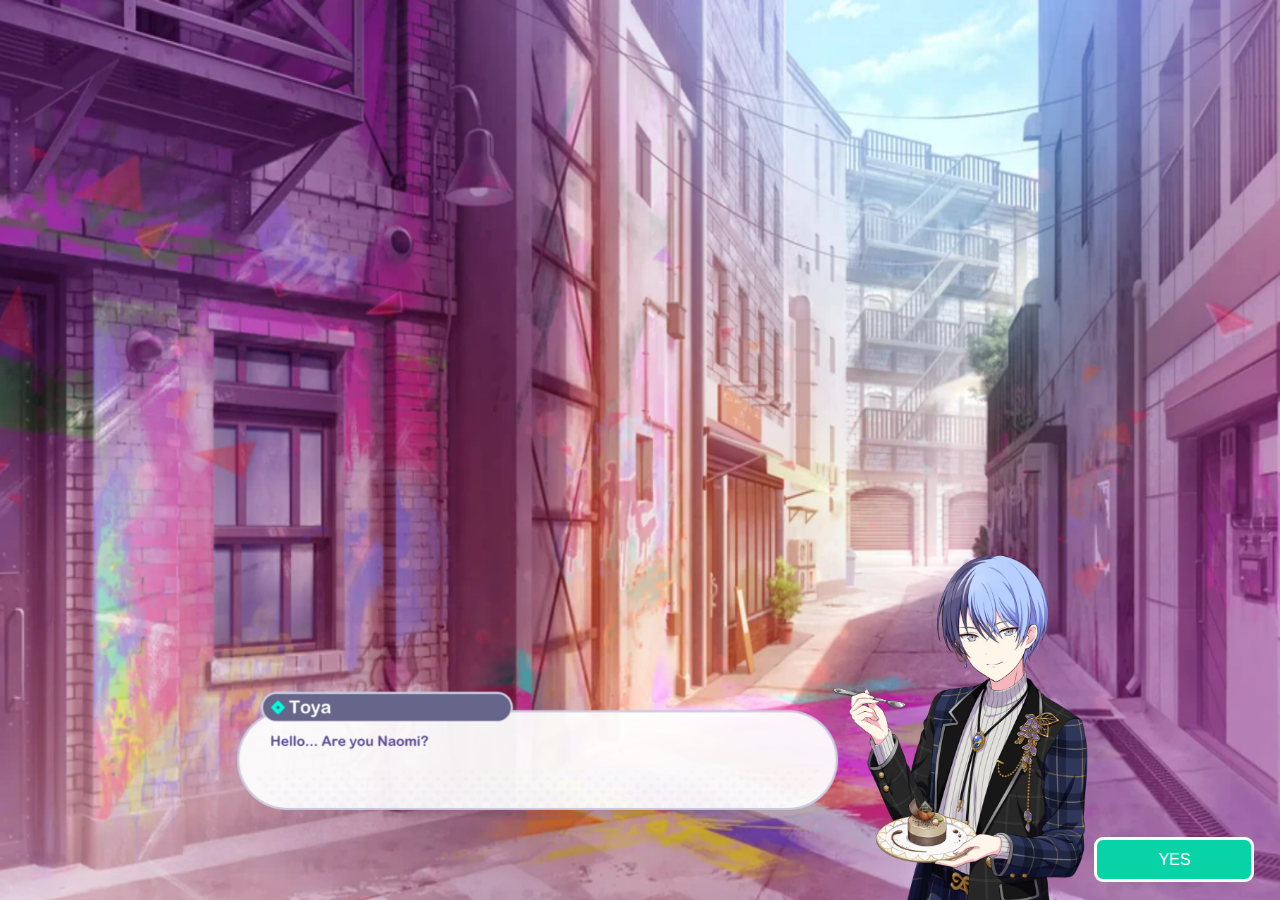
<file: index.html>
<!DOCTYPE html>

<head>
    <meta charset="UTF-8">
    <meta name="viewport" content="width=device-width, initial-scale=1.0">
    <title>hi nami</title>
    <link rel="stylesheet" href="designs.css">

</head>

<body>

    <img class="toyaD1" src="toya3.png">
    <img class="bubble" src="helloareyounaomi.png">

    <a href = "secondpage.html"> 

    <button class = "NEXTbutton" onclick="location.href='secondpage.html'">YES</button>

    </a>
    


    
   

</body>

</html>
</file>
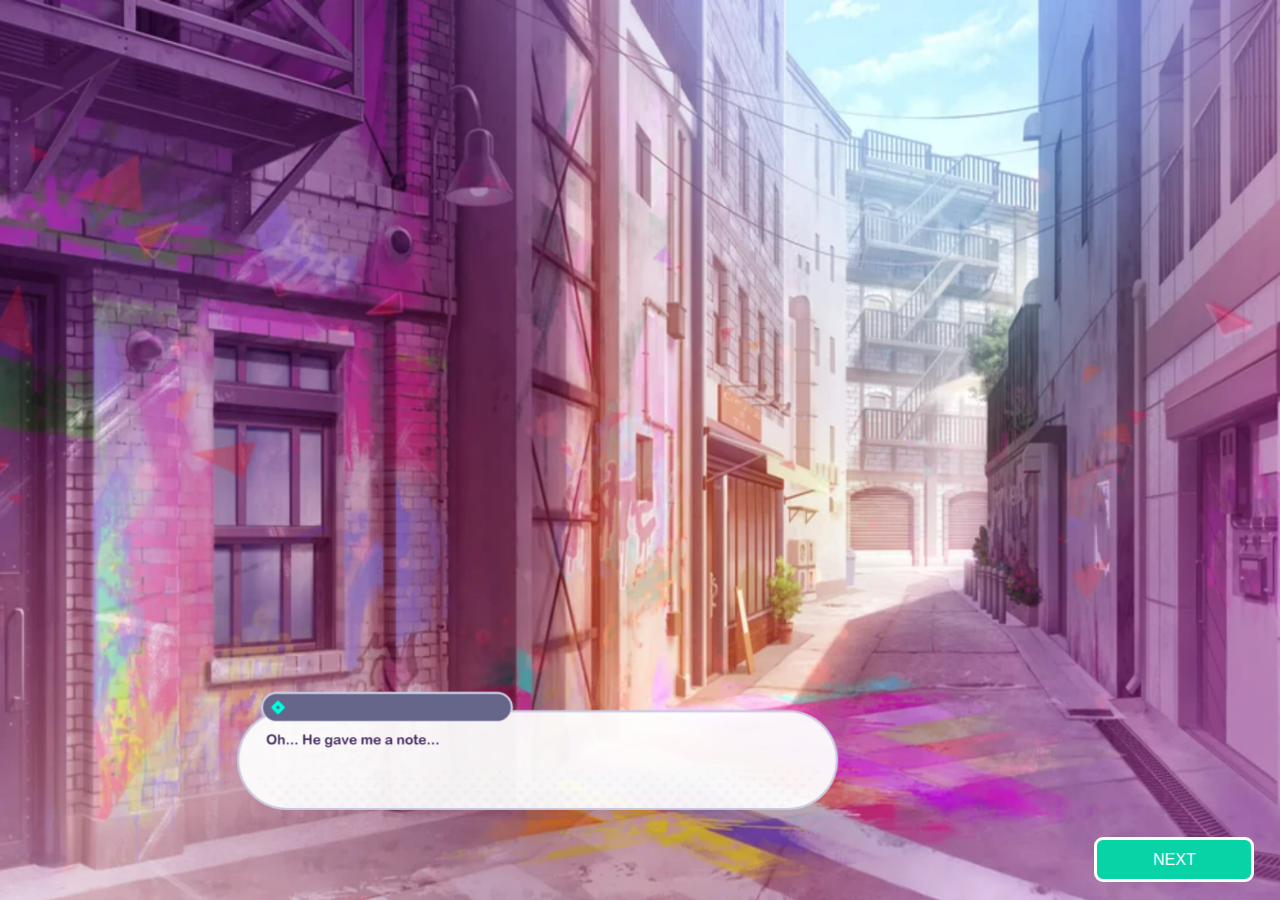
<file: page3.html>
<!DOCTYPE html>

<head>
    <meta charset="UTF-8">
    <meta name="viewport" content="width=device-width, initial-scale=1.0">
    <title>hi nami</title>
    <link rel="stylesheet" href="designs.css">

</head>

<body>

    <img class="bubble" src="note.png">

    <a href = "page4.html"> 

    <button class = "NEXTbutton" onclick="location.href='secondpage.html'">NEXT</button>

    </a>
    


    
   

</body>

</html>
</file>
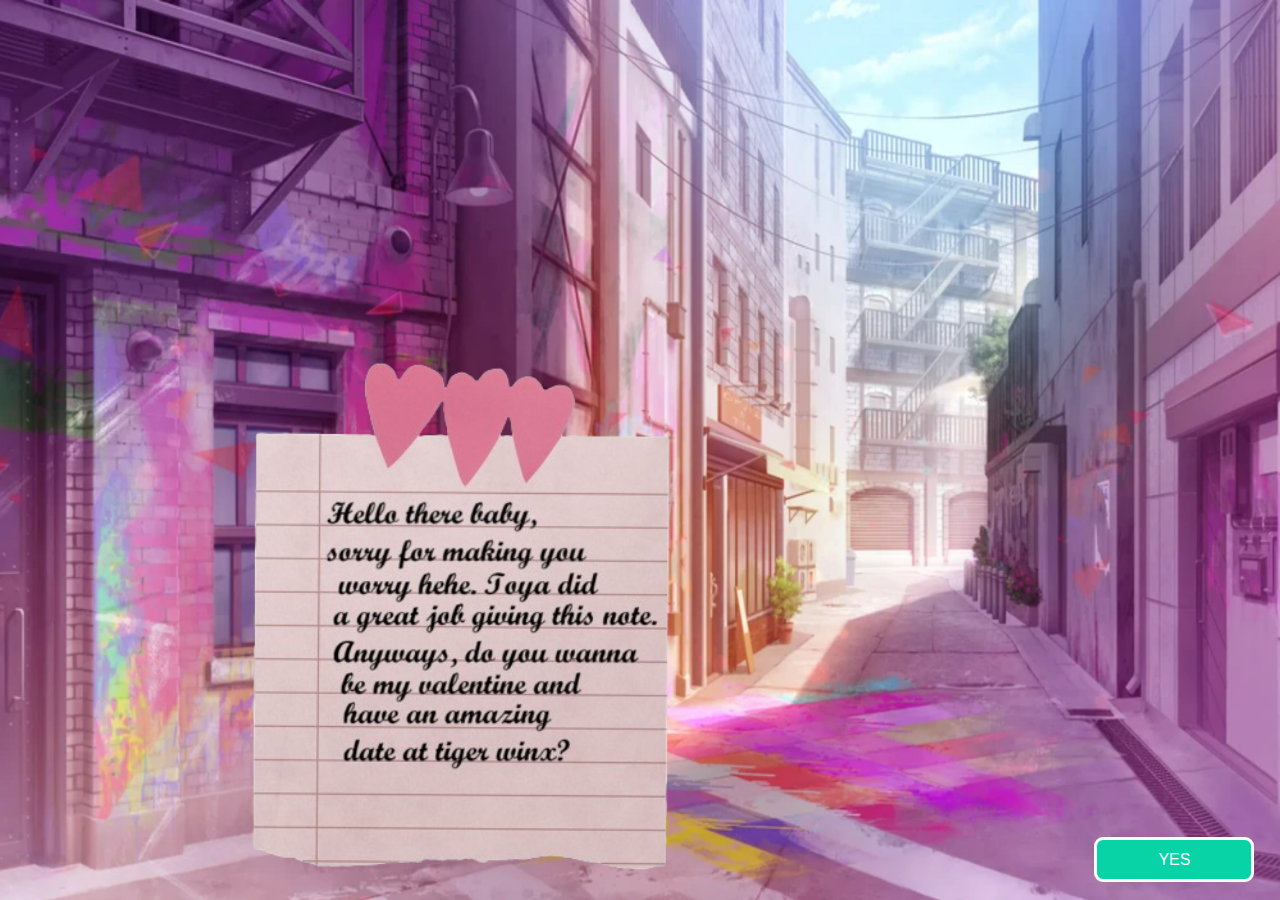
<file: page4.html>
<!DOCTYPE html>

<head>
    <meta charset="UTF-8">
    <meta name="viewport" content="width=device-width, initial-scale=1.0">
    <title>hi nami</title>
    <link rel="stylesheet" href="designs.css">

</head>

<body>

    <img class="note" src="heartnotefinal.png">

    <a href = "page5.html"> 

    <button class = "NEXTbutton" onclick="location.href='secondpage.html'">YES</button>

    </a>
    

</body>

</html>
</file>
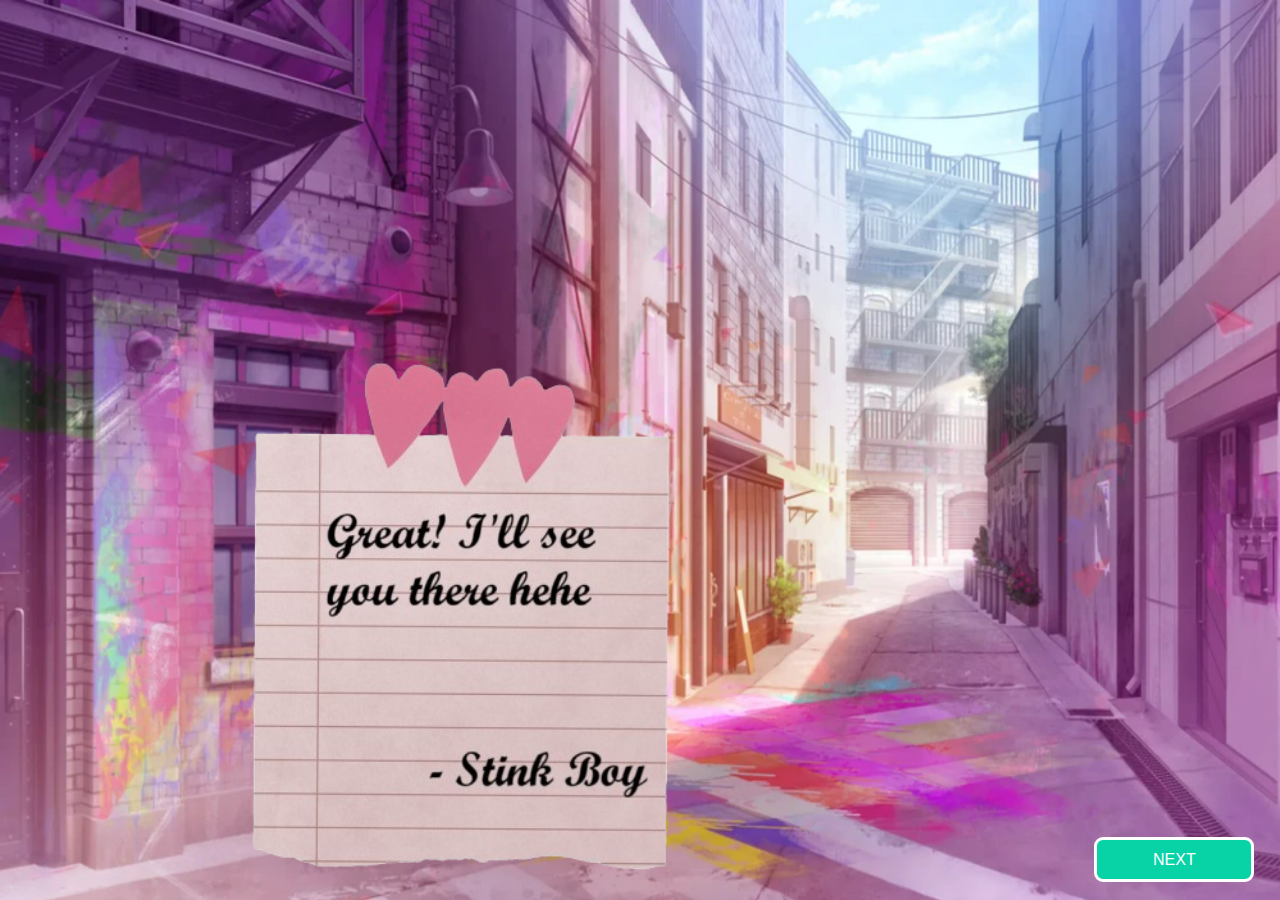
<file: page5.html>
<!DOCTYPE html>

<head>
    <meta charset="UTF-8">
    <meta name="viewport" content="width=device-width, initial-scale=1.0">
    <title>hi nami</title>
    <link rel="stylesheet" href="designs.css">

</head>

<body>

    <img class="note" src="heartnote2final.png">

    <a href = "index.html"> 

    <button class = "NEXTbutton" onclick="location.href='secondpage.html'">NEXT</button>

    </a>
    

   

</body>

</html>
</file>
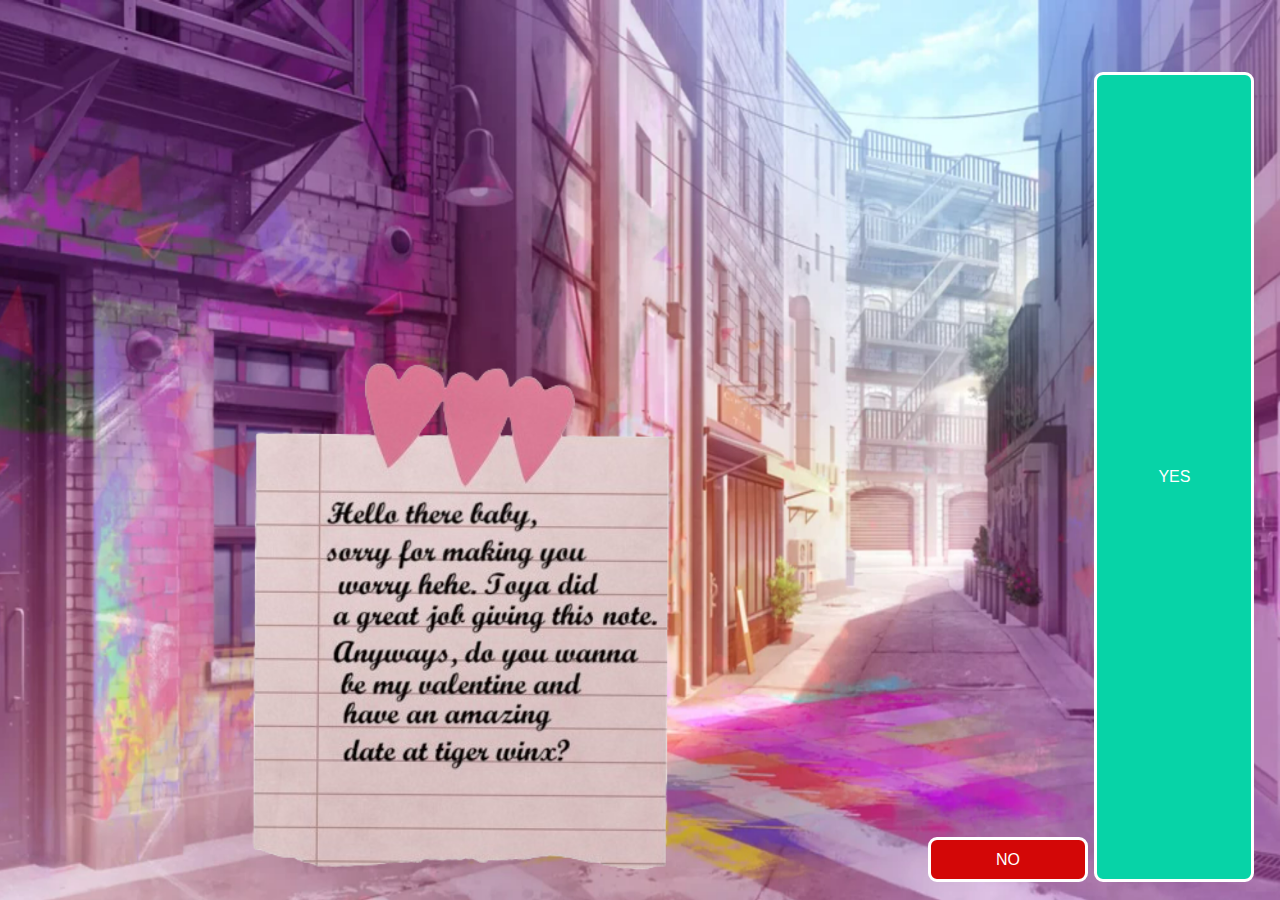
<file: PAGENOFULLBIG.html>
<!DOCTYPE html>

<head>
    <meta charset="UTF-8">
    <meta name="viewport" content="width=device-width, initial-scale=1.0">
    <title>hi nami</title>
    <link rel="stylesheet" href="designs.css">

</head>

<body>

    <img class="note" src="heartnotefinal.png">

    <a href = "page5.html"> 

    <button class = "NEXTbutton4" onclick="location.href='secondpage.html'">YES</button>

    </a>

    <a href = "page4.html"> 
    <button class = "NEXTbutton2" onclick="location.href='secondpage.html'">NO</button>

</a>
    

</body>

</html>
</file>
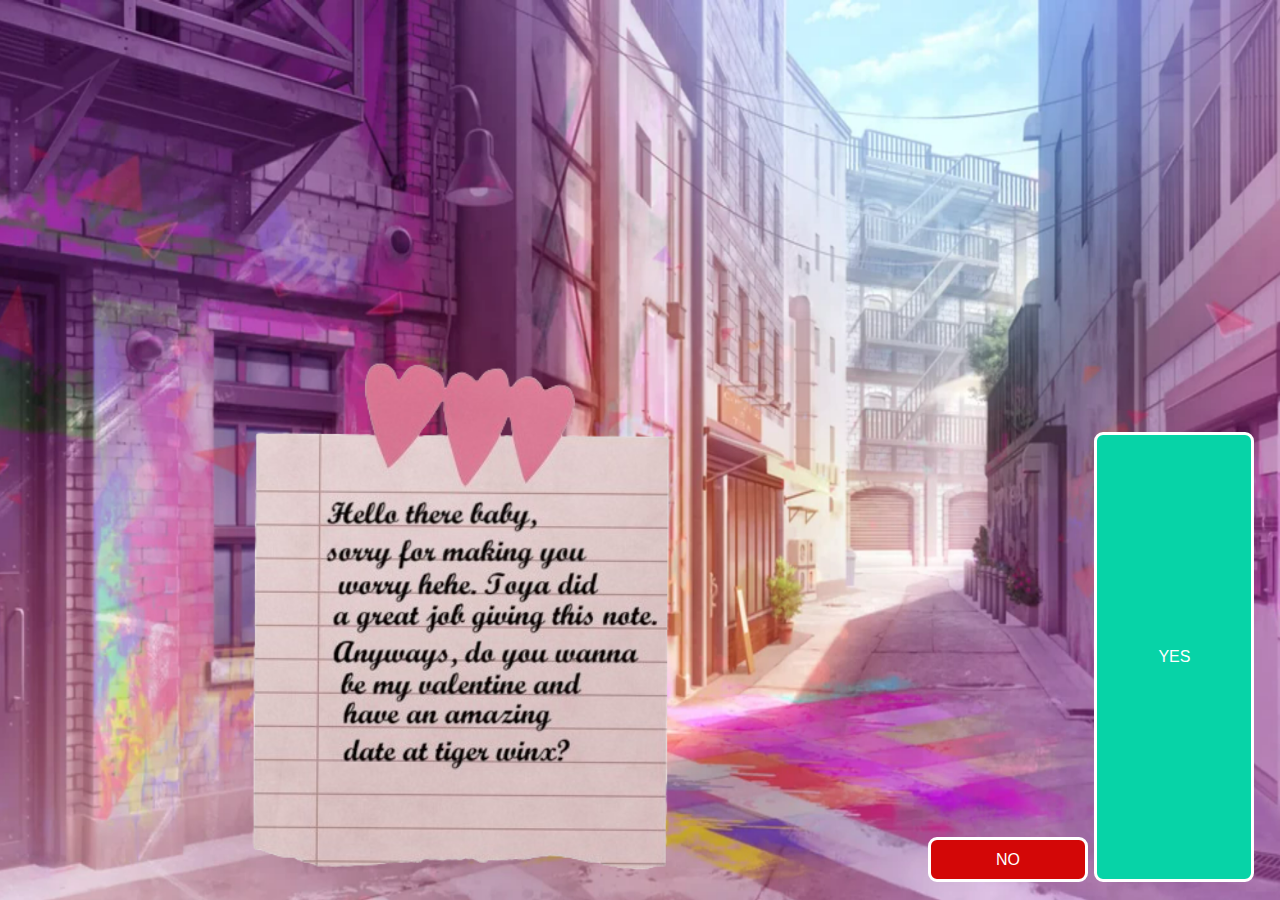
<file: PAGENOHALFBIG.html>
<!DOCTYPE html>

<head>
    <meta charset="UTF-8">
    <meta name="viewport" content="width=device-width, initial-scale=1.0">
    <title>hi nami</title>
    <link rel="stylesheet" href="designs.css">

</head>

<body>

    <img class="note" src="heartnotefinal.png">

    <a href = "page5.html"> 

    <button class = "NEXTbutton3" onclick="location.href='secondpage.html'">YES</button>

    </a>

    <a href = "PAGENOFULLBIG.html"> 
    <button class = "NEXTbutton2" onclick="location.href='secondpage.html'">NO</button>

</a>
    

</body>

</html>
</file>
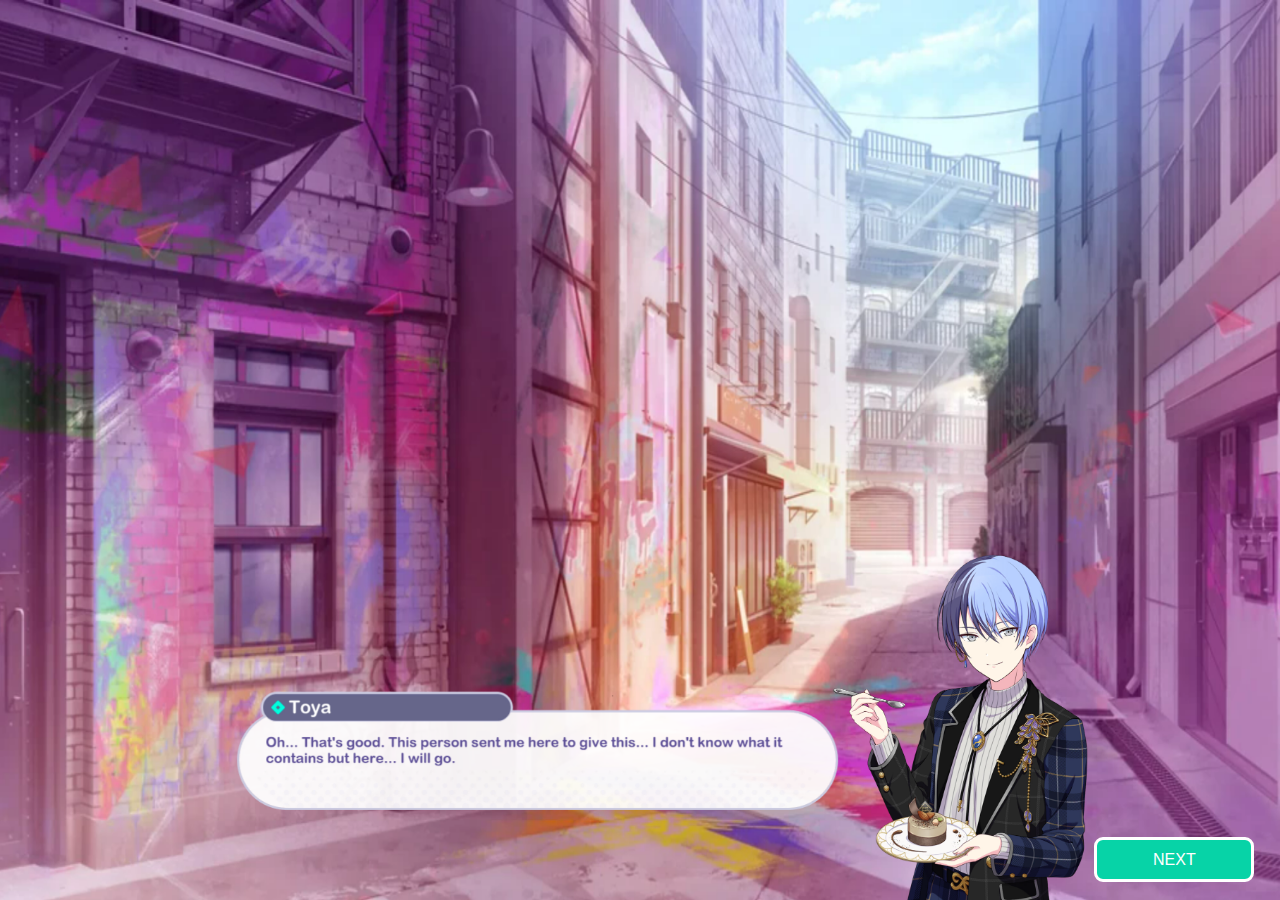
<file: secondpage.html>
<!DOCTYPE html>

<head>
    <meta charset="UTF-8">
    <meta name="viewport" content="width=device-width, initial-scale=1.0">
    <title>hi nami</title>
    <link rel="stylesheet" href="designs.css">

</head>

<body>

    <img class="toyaD1" src="toya3.png">
    <img class="bubble" src="bye.png">

    <a href = "page3.html"> 

    <button class = "NEXTbutton" onclick="location.href='secondpage.html'">NEXT</button>

    </a>
    


    
   

</body>

</html>
</file>
<file: designs.css>
body, html {
    margin: 0;
    padding: 0;
    height: 100%; /* Ensures the body takes the full height of the page */
}

body {
    background: url('VBS\ bg.png') no-repeat center center fixed; /* Background image */
    background-size: 100% 100%; /* Make the image cover the entire viewport */
    background-position: center; /* Centers the image */
    background-attachment: fixed; /* Keeps the image fixed while scrolling */
}

.toyaD1{
    position: absolute;
    bottom: 0%;  /* 0% from the bottom of the container */
    right: 15%;  /* 25% from the right of the container (approximate) */
    width: 20%;  /* Adjust size as a percentage of the container width */
    
}

.heart{
    position: absolute;
    bottom: 35%;  /* 0% from the bottom of the container */
    right: 40%;  /* 25% from the right of the container (approximate) */
    width: 25%;  /* Adjust size as a percentage of the container width */
    
}

.note{
    position: fixed;
    bottom: 2vh;  /* 10% of the viewport height */
    left: 18.5%;  /* 33.33% from the left of the viewport (approximate) */
    width: 35%;  /* 83.33% of the viewport width */
    max-width: 100%; /* Ensures it does not exceed 100% of its container width */
    
}   


.bubble{
    position: fixed;
    bottom: 10vh;  /* 10% of the viewport height */
    left: 18.5%;  /* 33.33% from the left of the viewport (approximate) */
    width: 47%;  /* 83.33% of the viewport width */
    max-width: 100%; /* Ensures it does not exceed 100% of its container width */
    
}   

.bubble2{
    position: fixed;
    bottom: 10vh;  /* 10% of the viewport height */
    left: 18.5%;  /* 33.33% from the left of the viewport (approximate) */
    width: 47%;  /* 83.33% of the viewport width */
    max-width: 100%; /* Ensures it does not exceed 100% of its container width */
    
}   

.NEXTbutton {
    position: fixed;  /* Fixed position relative to the viewport */
    bottom: 2%;       /* 2% from the bottom of the viewport */
    right: 2%;        /* 2% from the right of the viewport */
    background-color: rgb(7, 211, 167);
    color: white;
    border: none;
    height: 5%;
    width: 12.5%;
    border-radius: 1vh;
    cursor: pointer;
    border-width:10%;
    border-style: solid;

    font-family: Arial, Helvetica, sans-serif;
    font-size: 100%;  
    text-align: center;
}

.NEXTbutton2 {
    position: fixed;  /* Fixed position relative to the viewport */
    bottom: 2%;       /* 2% from the bottom of the viewport */
    right: 15%;        /* 2% from the right of the viewport */
    background-color: rgb(211, 7, 7);
    color: white;
    border: none;
    height: 5%;
    width: 12.5%;
    border-radius: 1vh;
    cursor: pointer;
    border-width:10%;
    border-style: solid;

    font-family: Arial, Helvetica, sans-serif;
    font-size: 100%;  
    text-align: center;
}

.NEXTbutton3 {
    position: fixed;  /* Fixed position relative to the viewport */
    bottom: 2%;       /* 2% from the bottom of the viewport */
    right: 2%;        /* 2% from the right of the viewport */
    background-color: rgb(7, 211, 167);
    color: white;
    border: none;
    height: 50%;
    width: 12.5%;
    border-radius: 1vh;
    cursor: pointer;
    border-width:10%;
    border-style: solid;

    font-family: Arial, Helvetica, sans-serif;
    font-size: 100%;  
    text-align: center;
}

.NEXTbutton4 {
    position: fixed;  /* Fixed position relative to the viewport */
    bottom: 2%;       /* 2% from the bottom of the viewport */
    right: 2%;        /* 2% from the right of the viewport */
    background-color: rgb(7, 211, 167);
    color: white;
    border: none;
    height: 90%;
    width: 12.5%;
    border-radius: 1vh;
    cursor: pointer;
    border-width:10%;
    border-style: solid;

    font-family: Arial, Helvetica, sans-serif;
    font-size: 100%;  
    text-align: center;
}

.text{
    position: fixed;
    bottom: 60.5vh;  /* 10% of the viewport height */
    left: 24%;  /* 33.33% from the left of the viewport (approximate) */
    width: 47%;  /* 83.33% of the viewport width */
    max-width: 100%; /* Ensures it does not exceed 100% of its container width */
    z-index: 200;


    font-family: Arial;
    font-size: 1.15vw;
    text-align: center;
    line-height: 1.4;
    color: rgba(144, 58, 225, 0.699);
    
}


.text1 {

    font-family: Arial;
    font-size: 1.5vw;        /* Font size relative to viewport width (scales with width) */
    text-align: left;
    line-height: 1.4;
    color: white;


    z-index: 1;          /* Ensure it stays on top */
    position: absolute;       /* Fixed position relative to the viewport */
    bottom: 21.5%;           /* Position from the bottom of the viewport (in viewport height) */
    left: 22.7%;            /* Position from the left of the viewport (in viewport width) */
    width: 47%;  /* 83.33% of the viewport width */
    max-width: 100%; /* Ensures it does not exceed 100% of its container width */
}
</file>
